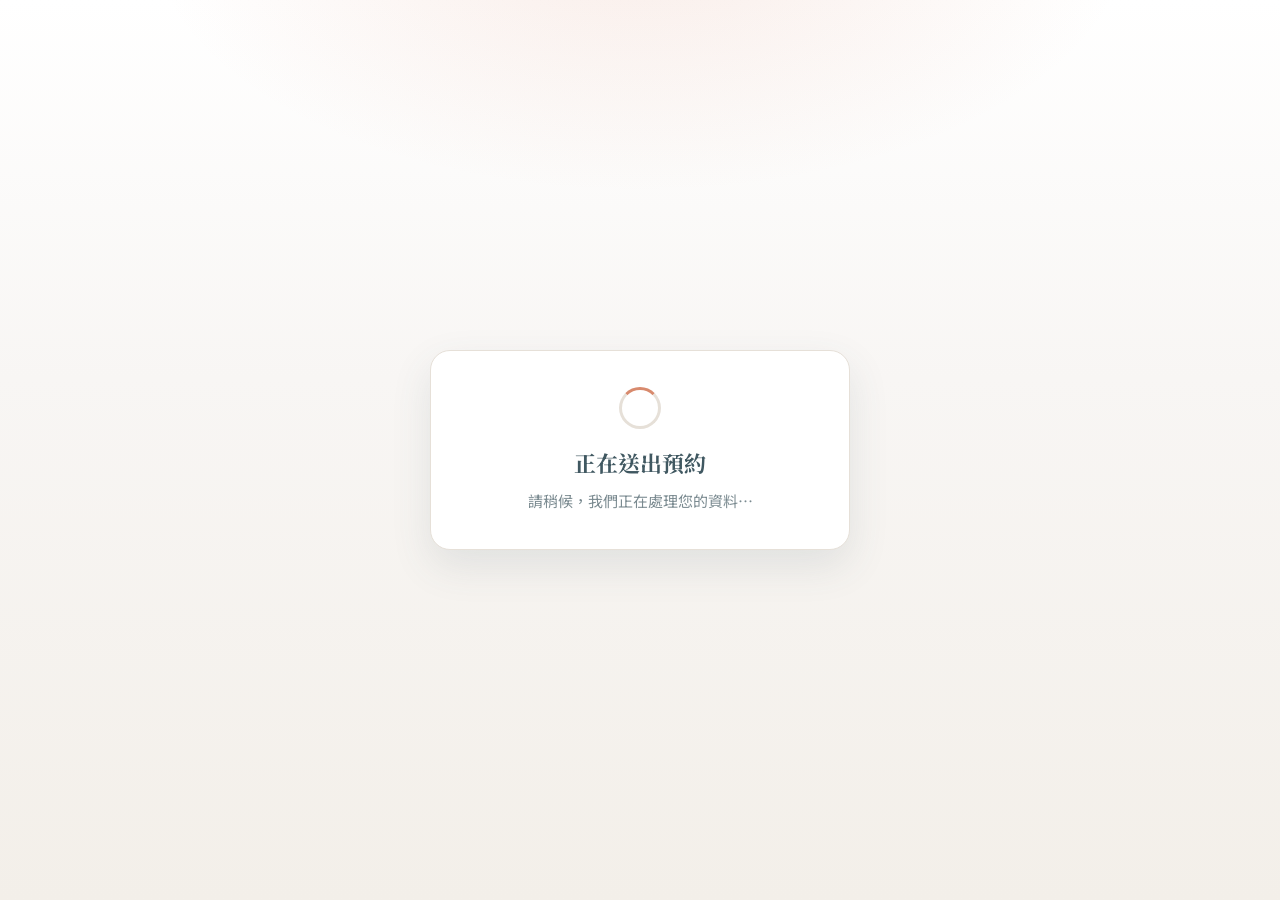
<file: resultSend.html>
<!DOCTYPE html>
<html lang="zh-Hant">
<head>
  <meta charset="UTF-8" />
  <title>資料送出中…</title>
  <meta name="viewport" content="width=device-width, initial-scale=1, viewport-fit=cover" />
  <meta name="theme-color" content="#d88a6d">
  <meta http-equiv="Cache-Control" content="no-cache, no-store, must-revalidate" />
  <meta http-equiv="Pragma" content="no-cache" />
  <meta http-equiv="Expires" content="0" />

  <link rel="preconnect" href="https://fonts.googleapis.com">
  <link rel="preconnect" href="https://fonts.gstatic.com" crossorigin>
  <link href="https://fonts.googleapis.com/css2?family=Noto+Sans+TC:wght@400;500;700&family=Noto+Serif+TC:wght@700&display=swap" rel="stylesheet">

  <script src="https://static.line-scdn.net/liff/edge/2/sdk.js"></script>

  <style>
    :root {
      --accent: #d88a6d;
      --ink: #405861;
      --ink-muted: #7a8a90;
      --bg: #f8f6f4;
      --bg-warm: #f3efe9;
      --surface: #ffffff;
    }

    * { box-sizing: border-box; margin: 0; padding: 0; }

    body {
      min-height: 100vh;
      font-family: "Noto Sans TC", "PingFang TC", "Microsoft JhengHei", sans-serif;
      color: var(--ink);
      background:
        radial-gradient(900px 480px at 50% -8%, rgba(216, 138, 109, 0.16), transparent 55%),
        linear-gradient(180deg, #ffffff 0%, var(--bg) 42%, var(--bg-warm) 100%);
      display: flex;
      align-items: center;
      justify-content: center;
      padding: 28px 16px;
    }

    .card {
      width: min(100%, 420px);
      background: var(--surface);
      border-radius: 20px;
      box-shadow: 0 16px 40px rgba(64, 88, 97, 0.12);
      border: 1px solid #e6e0d8;
      padding: 36px 24px;
      text-align: center;
    }

    .spinner {
      width: 42px;
      height: 42px;
      margin: 0 auto 18px;
      border: 3px solid #e6e0d8;
      border-top-color: var(--accent);
      border-radius: 50%;
      animation: spin 0.8s linear infinite;
    }

    @keyframes spin {
      to { transform: rotate(360deg); }
    }

    h1 {
      font-family: "Noto Serif TC", "Songti TC", serif;
      font-size: 22px;
      margin-bottom: 10px;
      color: var(--ink);
    }

    p {
      font-size: 15px;
      line-height: 1.7;
      color: var(--ink-muted);
    }

    .card.is-done .spinner { display: none; }
  </style>
</head>

<body>
  <div class="card" id="statusCard">
    <div class="spinner" aria-hidden="true"></div>
    <h1>正在送出預約</h1>
    <p id="statusText">請稍候，我們正在處理您的資料…</p>
  </div>

  <script>
    const API_URL = "https://script.google.com/macros/s/AKfycbxrjzepmURjATUFSJPdueADV4KUCFcLH8tL0_kztfC99y3S67nt2lx6nzmkmYengh1b_g/exec";

    const SERVICE_LABELS = {
      project1: "全身筋絡指壓",
      project2: "全身芳療油壓",
      project3: "全身筋絡油指壓",
      project4: "全身 SPA 去角質",
      project5: "熱石能量精油舒壓",
      project6: "足部按摩"
    };

    function getParam(url, key) {
      return (url.searchParams.get(key) || "").trim();
    }

    function setStatus(title, text, done) {
      document.querySelector("#statusCard h1").textContent = title;
      document.getElementById("statusText").textContent = text;
      if (done) document.getElementById("statusCard").classList.add("is-done");
    }

    function infoRow(label, value) {
      return {
        type: "box",
        layout: "baseline",
        spacing: "sm",
        contents: [
          {
            type: "text",
            text: label,
            color: "#7A8A90",
            size: "sm",
            flex: 2,
            wrap: true
          },
          {
            type: "text",
            text: value || "-",
            color: "#405861",
            size: "sm",
            flex: 5,
            wrap: true,
            weight: "bold"
          }
        ]
      };
    }

    function buildServiceRows(data) {
      const rows = Object.keys(SERVICE_LABELS)
        .filter((key) => data[key])
        .map((key) => ({
          type: "box",
          layout: "vertical",
          spacing: "xs",
          margin: "sm",
          contents: [
            {
              type: "text",
              text: SERVICE_LABELS[key],
              size: "sm",
              color: "#D88A6D",
              weight: "bold",
              wrap: true
            },
            {
              type: "text",
              text: data[key],
              size: "sm",
              color: "#555555",
              wrap: true
            }
          ]
        }));

      if (!rows.length) {
        rows.push({
          type: "text",
          text: "尚未選擇服務",
          size: "sm",
          color: "#999999"
        });
      }

      return rows;
    }

    function buildFlexMessage(data) {
      return {
        type: "flex",
        altText: "SPA 預約確認｜" + data.date + " " + data.time,
        contents: {
          type: "bubble",
          size: "mega",
          header: {
            type: "box",
            layout: "vertical",
            backgroundColor: "#D88A6D",
            paddingAll: "20px",
            contents: [
              {
                type: "text",
                text: "YASHE SPA",
                color: "#FFF4EE",
                size: "xs",
                weight: "bold"
              },
              {
                type: "text",
                text: "預約已送出",
                color: "#FFFFFF",
                size: "xl",
                weight: "bold",
                margin: "md"
              },
              {
                type: "text",
                text: "我們已收到您的預約，將盡快與您確認",
                color: "#FFE8DE",
                size: "xs",
                margin: "sm",
                wrap: true
              }
            ]
          },
          body: {
            type: "box",
            layout: "vertical",
            spacing: "lg",
            paddingAll: "20px",
            backgroundColor: "#FFFFFF",
            contents: [
              {
                type: "box",
                layout: "vertical",
                spacing: "sm",
                contents: [
                  {
                    type: "text",
                    text: "預約資訊",
                    weight: "bold",
                    size: "md",
                    color: "#405861"
                  },
                  infoRow("姓名", data.name),
                  infoRow("手機", data.phone),
                  infoRow("日期", data.date),
                  infoRow("時段", data.slot),
                  infoRow("時間", data.time),
                  infoRow("人數", (data.adult || "-") + " 位")
                ]
              },
              {
                type: "separator",
                color: "#E6E0D8"
              },
              {
                type: "box",
                layout: "vertical",
                spacing: "sm",
                contents: [
                  {
                    type: "text",
                    text: "服務項目",
                    weight: "bold",
                    size: "md",
                    color: "#405861"
                  }
                ].concat(buildServiceRows(data))
              },
              {
                type: "separator",
                color: "#E6E0D8"
              },
              {
                type: "box",
                layout: "vertical",
                spacing: "sm",
                contents: [
                  {
                    type: "text",
                    text: "備註",
                    weight: "bold",
                    size: "md",
                    color: "#405861"
                  },
                  {
                    type: "text",
                    text: data.note || "無",
                    size: "sm",
                    color: "#555555",
                    wrap: true
                  }
                ]
              }
            ]
          },
          footer: {
            type: "box",
            layout: "vertical",
            spacing: "sm",
            paddingAll: "16px",
            backgroundColor: "#F8F6F4",
            contents: [
              {
                type: "text",
                text: "如需修改，請私訊或來電聯繫我們",
                size: "xs",
                color: "#7A8A90",
                align: "center",
                wrap: true
              }
            ]
          },
          styles: {
            footer: {
              separator: true
            }
          }
        }
      };
    }

    function loadBookingData(url) {
      let data = null;

      try {
        const raw = sessionStorage.getItem("yasheSpaBooking");
        if (raw) {
          data = JSON.parse(raw);
          sessionStorage.removeItem("yasheSpaBooking");
        }
      } catch (err) {
        console.error("read sessionStorage failed:", err);
      }

      if (!data || !data.name) {
        data = {
          uid: getParam(url, "uid"),
          email: getParam(url, "email"),
          name: getParam(url, "name"),
          phone: getParam(url, "phone"),
          date: getParam(url, "date"),
          slot: getParam(url, "slot"),
          time: getParam(url, "time"),
          adult: getParam(url, "adult"),
          project1: getParam(url, "project1"),
          project2: getParam(url, "project2"),
          project3: getParam(url, "project3"),
          project4: getParam(url, "project4"),
          project5: getParam(url, "project5"),
          project6: getParam(url, "project6"),
          services: getParam(url, "services"),
          note: getParam(url, "note") || "無"
        };
      }

      if (!data.note) data.note = "無";

      if (!data.services) {
        data.services = Object.keys(SERVICE_LABELS)
          .filter((key) => data[key])
          .map((key) => SERVICE_LABELS[key] + " " + data[key])
          .join("；");
      }

      return data;
    }

    (async () => {
      try {
        await liff.init({
          liffId: "2010867466-OpLuakfe",
          withLoginOnExternalBrowser: false
        });
      } catch (e) {
        console.error("LIFF init failed:", e);
      }

      const url = new URL(location.href);
      const data = loadBookingData(url);

      try {
        await fetch(API_URL, {
          method: "POST",
          headers: {
            "Content-Type": "text/plain;charset=utf-8"
          },
          body: JSON.stringify(data)
        });
      } catch (e) {
        console.error("試算表寫入錯誤:", e);
      }

      if (!liff.isInClient()) {
        setStatus("資料已送出", "請回到 LINE App 查看確認訊息。", true);
        return;
      }

      try {
        await liff.sendMessages([buildFlexMessage(data)]);
      } catch (e) {
        alert("訊息發送失敗：" + e);
        console.error(e);
      }

      liff.closeWindow();
    })();
  </script>
</body>
</html>
</file>
